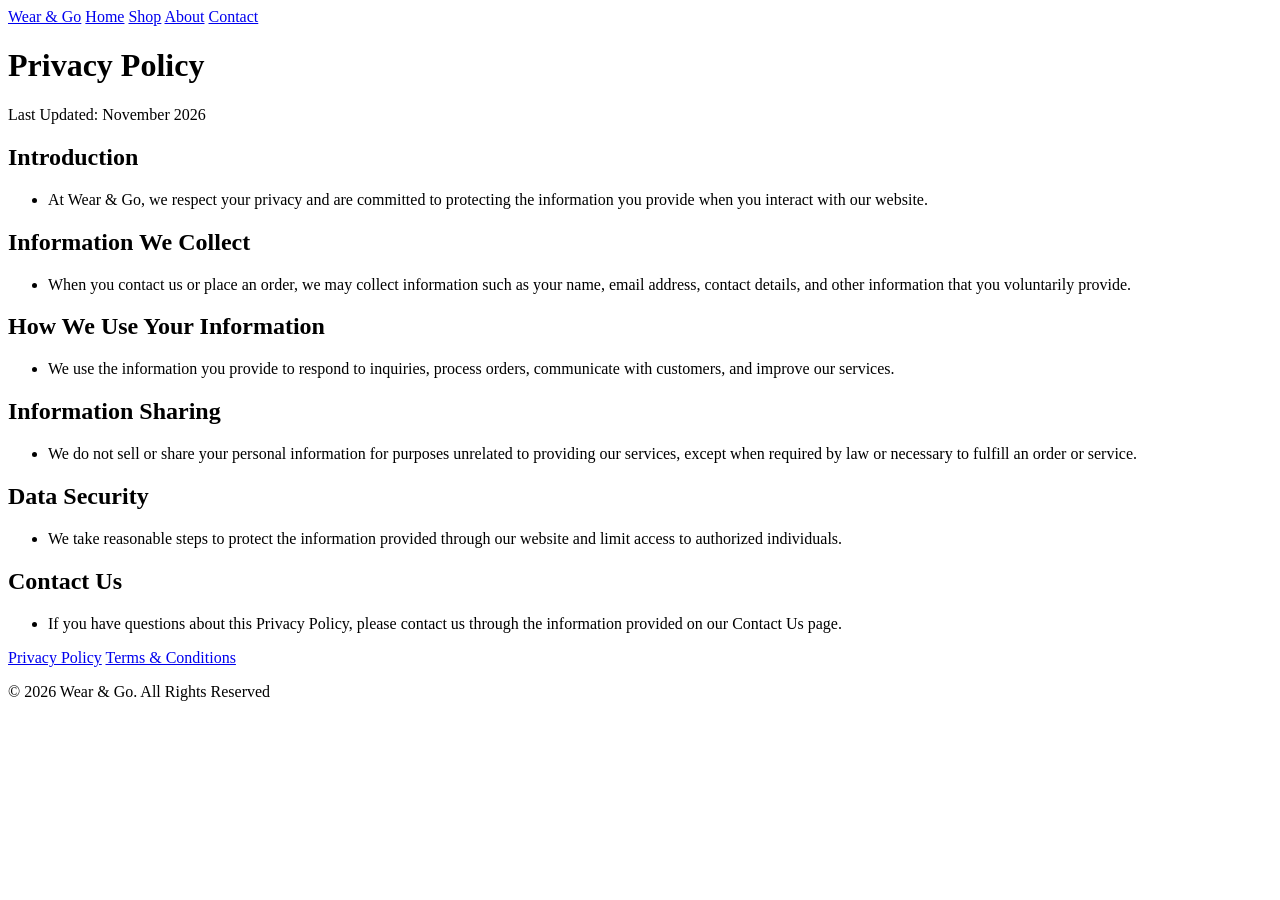
<file: privacy-policy.html>
<!DOCTYPE html>
<html lang="en">
    <head>
        <meta charset="UTF-8">
        <meta name="viewport" content="width=device-width, initial-scale=1.0">
        <title>Privacy Policy | Wear & Go</title>
    </head>

    <body>
        <header>
            <nav>
                <a href="index.html">Wear &amp; Go</a>
                <a href="index.html">Home</a>
                <a href="shop.html">Shop</a>
                <a href="about.html">About</a>
                <a href="contact-us.html">Contact</a>
            </nav>
        </header>

        <main>
            <h1>Privacy Policy</h1>
            <p>Last Updated: November 2026</p>

            <h2>Introduction</h2>
            <ul>
                <li>At Wear &amp; Go, we respect your privacy and are committed to protecting the information you provide when you interact with our website.</li>
            </ul>

            <h2>Information We Collect</h2>
            <ul>
                <li>When you contact us or place an order, we may collect information such as your name, email address, contact details, and other information that you voluntarily provide.</li>
            </ul>

            <h2>How We Use Your Information</h2>
            <ul>
                <li>We use the information you provide to respond to inquiries, process orders, communicate with customers, and improve our services.</li>
            </ul>

            <h2>Information Sharing</h2>
            <ul>
                <li>We do not sell or share your personal information for purposes unrelated to providing our services, except when required by law or necessary to fulfill an order or service.</li>
            </ul>

            <h2>Data Security</h2>
            <ul>
                <li>We take reasonable steps to protect the information provided through our website and limit access to authorized individuals.</li>
            </ul>

            <h2>Contact Us</h2>
            <ul>
                <li>If you have questions about this Privacy Policy, please contact us through the information provided on our Contact Us page.</li>
            </ul>
        </main>

        <footer>
            <a href="privacy-policy.html">Privacy Policy</a>
            <a href="terms.html">Terms &amp; Conditions</a>
            <p>&copy; 2026 Wear &amp; Go. All Rights Reserved</p>
        </footer>
    </body>
</html>
</file>
